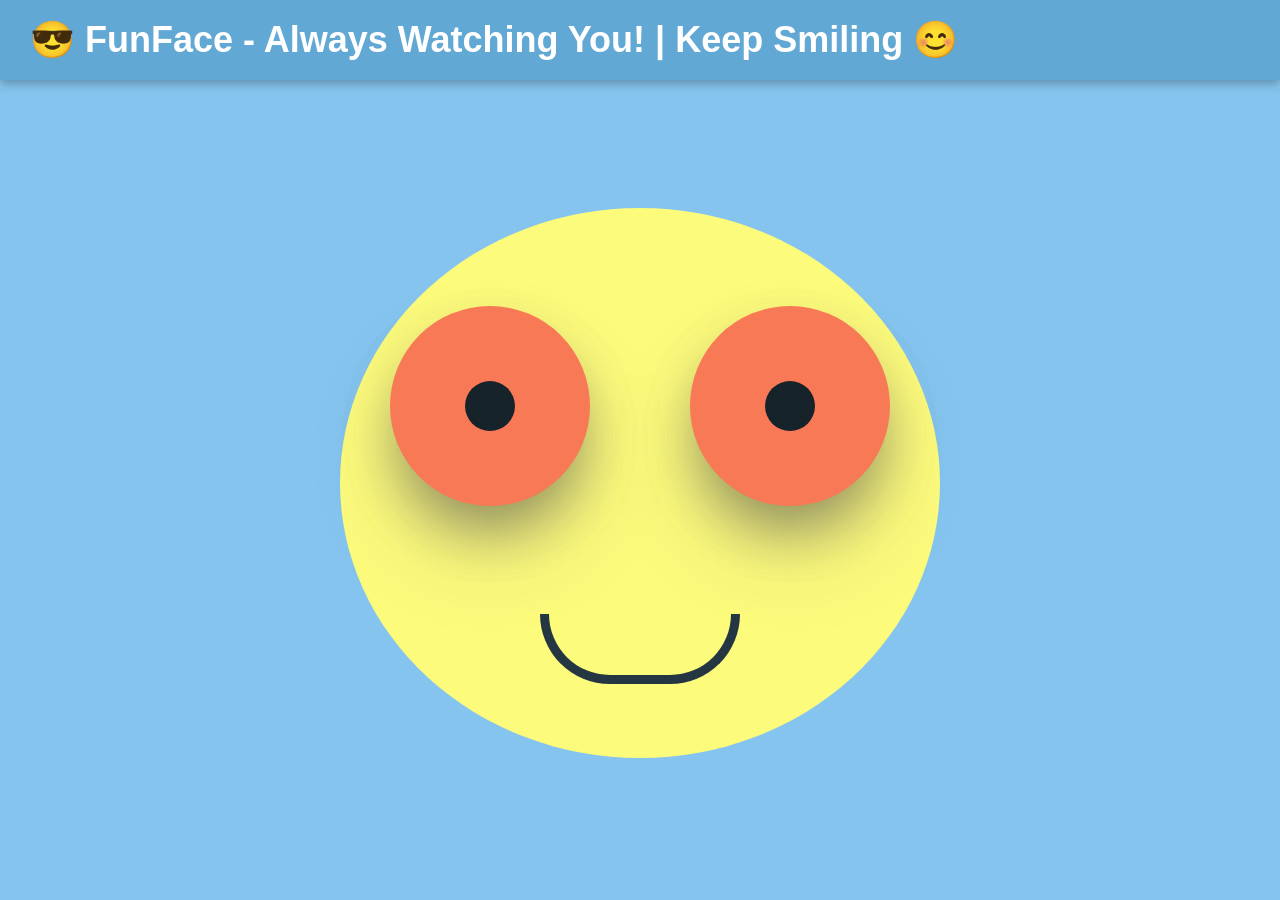
<file: Animated_Eyes_Follow_Mouse_Cursor/index.html>
<!DOCTYPE html>
<html lang="en">
<head>
  <meta charset="UTF-8" />
  <meta name="viewport" content="width=device-width, initial-scale=1.0"/>
  <title>Smiley Face</title>
  <link rel="stylesheet" href="style.css" />
</head>
<body>
  <nav class="navbar">
    <h1 class="logo">😎 FunFace - Always Watching You! | Keep Smiling 😊</h1>
  </nav>

  <div class="center-div">
    <div class="face">
      <div class="eyes">
        <div class="eye">
          <div class="pupil"></div>
        </div>
        <div class="eye">
          <div class="pupil"></div>
        </div>
      </div>
      <div class="smile"></div> <!-- smile added -->
    </div>
  </div>

  <script src="script.js"></script>
</body>
</html>
</file>
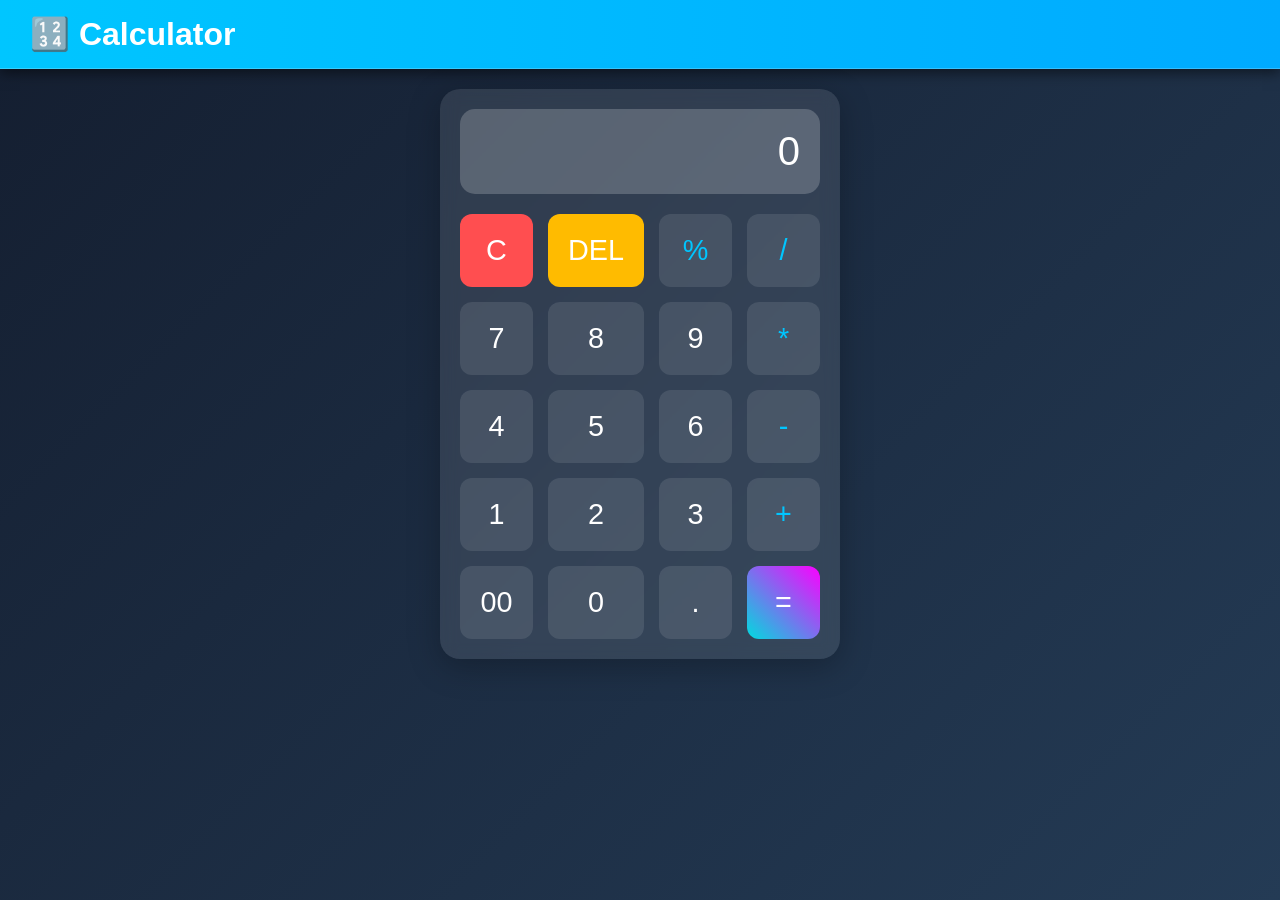
<file: Calculater/index.html>
<!DOCTYPE html>
<html lang="en">
<head>
  <meta charset="UTF-8">
  <meta name="viewport" content="width=device-width, initial-scale=1">
  <title>Ultra Pro++ Calculator</title>
  <link rel="stylesheet" href="style.css">
</head>
<body>

  <!-- Navbar Start -->
  <nav class="navbar">
    <div class="nav-content">
      <div class="logo">🔢 Calculator</div>
      <div class="hamburger" onclick="toggleMenu()">☰</div>
    </div>
    <!-- <div class="tagline typing-animation" id="tagline">
      Mathematics is not about numbers, equations, computations — it's about understanding!
    </div> -->
  </nav>
  <!-- Navbar End -->

  <div class="calculator">
    <div class="display" id="display">0</div>
    <div class="buttons">
      <button onclick="clearDisplay()" class="btn clear">C</button>
      <button onclick="deleteLast()" class="btn del">DEL</button>
      <button onclick="append('%')" class="btn operator">%</button>
      <button onclick="append('/')" class="btn operator">/</button>

      <button onclick="append('7')" class="btn">7</button>
      <button onclick="append('8')" class="btn">8</button>
      <button onclick="append('9')" class="btn">9</button>
      <button onclick="append('*')" class="btn operator">*</button>

      <button onclick="append('4')" class="btn">4</button>
      <button onclick="append('5')" class="btn">5</button>
      <button onclick="append('6')" class="btn">6</button>
      <button onclick="append('-')" class="btn operator">-</button>

      <button onclick="append('1')" class="btn">1</button>
      <button onclick="append('2')" class="btn">2</button>
      <button onclick="append('3')" class="btn">3</button>
      <button onclick="append('+')" class="btn operator">+</button>

      <button onclick="append('00')" class="btn">00</button>
      <button onclick="append('0')" class="btn">0</button>
      <button onclick="append('.')" class="btn">.</button>
      <button onclick="calculate()" class="btn equals">=</button>
    </div>
  </div>

<script src="script.js"></script>
</body>
</html>
</file>
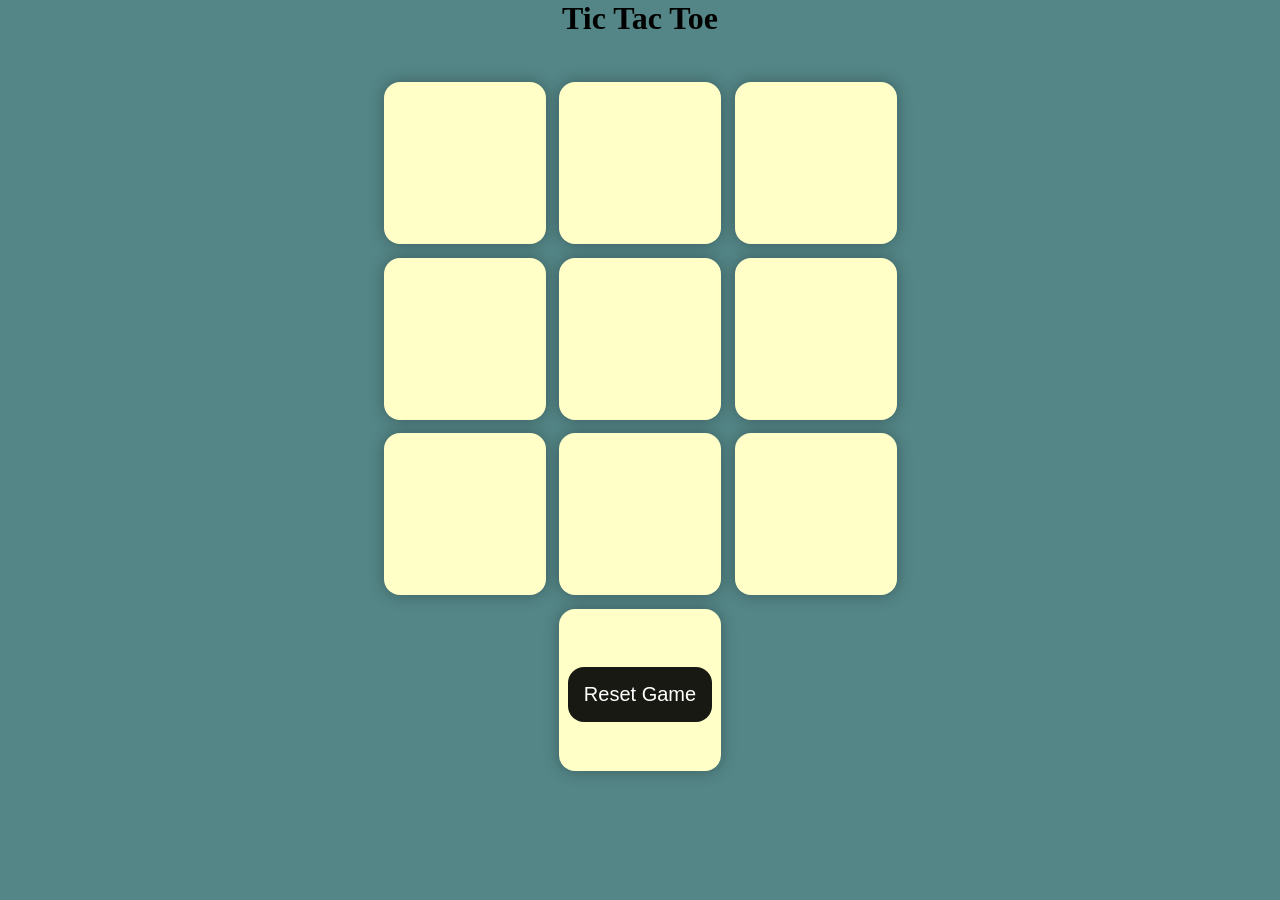
<file: TicTacToe/index.html>
<!DOCTYPE html>
<html lang="en">
  <head>
    <meta charset="UTF-8" />
    <meta name="viewport" content="width=device-width, initial-scale=1.0" />
    <title>Tic-Tac-Toe Game</title>
    <link rel="stylesheet" href="style.css" />
  </head>
  <body>
    <div class="msg-container hide">
      <p id="msg">Winner</p>
      <button id="new-btn">New Game</button>
    </div>
    <main>
      <h1>Tic Tac Toe</h1>
      <div class="container">
        <div class="game">
          <button class="box" title="Game Box"></button>
          <button class="box" title="Game Box"></button>
          <button class="box" title="Game Box"></button>
          <button class="box" title="Game Box"></button>
          <button class="box" title="Game Box"></button>
          <button class="box" title="Game Box"></button>
          <button class="box" title="Game Box"></button>
          <button class="box" title="Game Box"></button>
          <button class="box" title="Game Box"></button>
          <button class="box" title="Game Box"></button>
        </div>
      </div>
      <button id="reset-btn">Reset Game</button>
    </main>
    <script src="app.js"></script>
  </body>
</html>
</file>
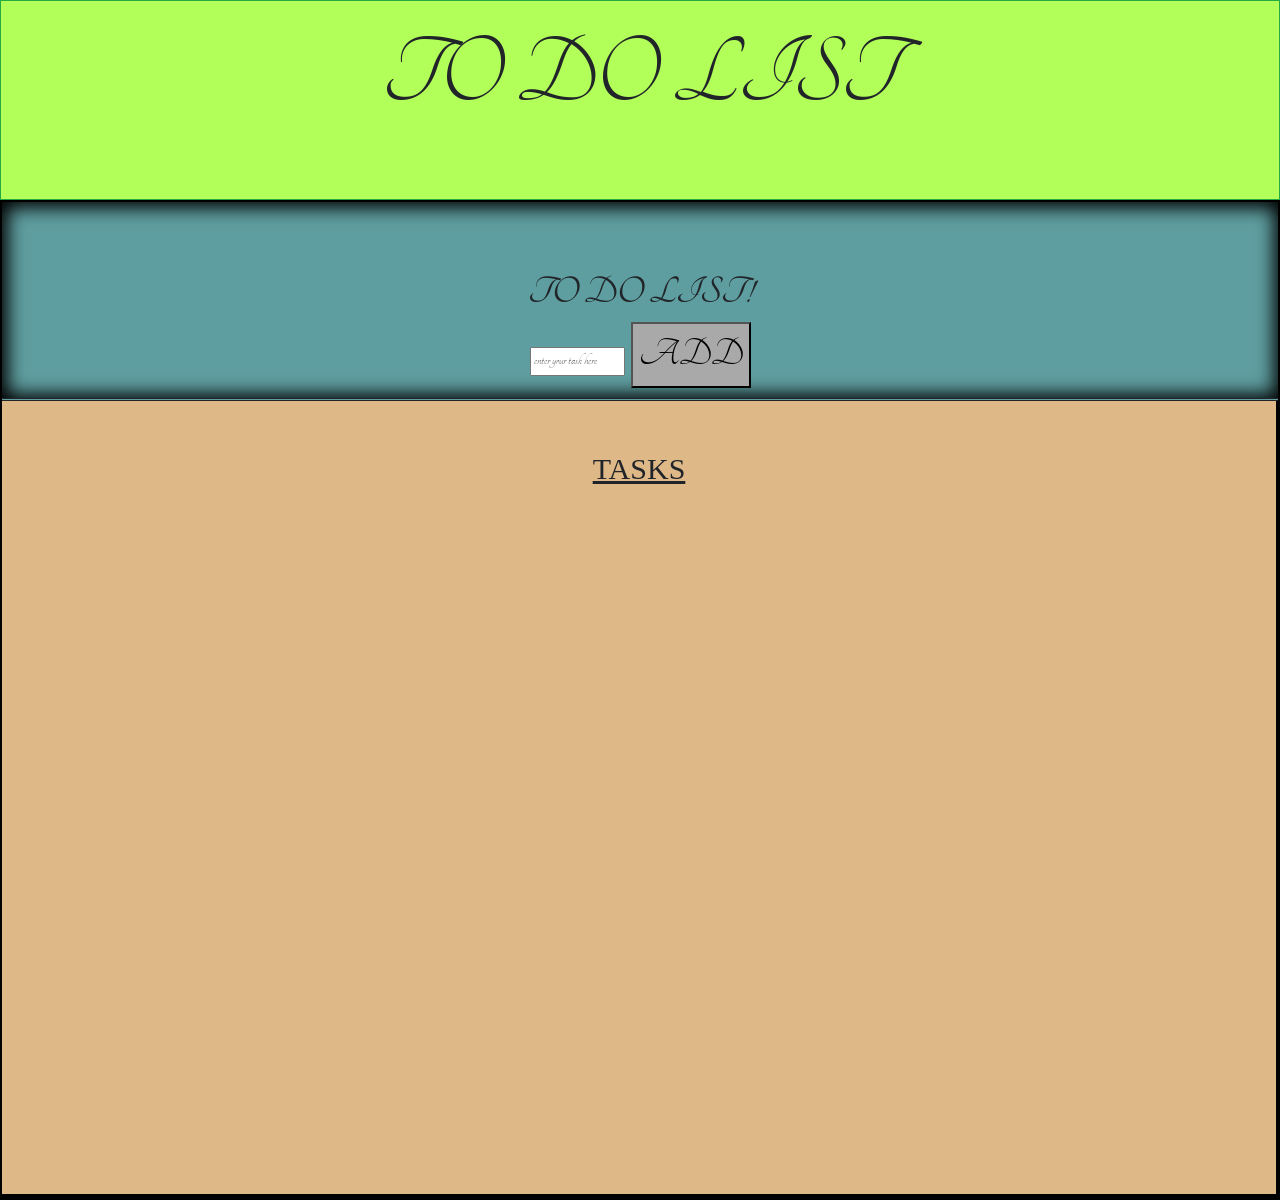
<file: ToDoList/index.html>
<!DOCTYPE html>
<html lang="en">
<head>
    <meta charset="UTF-8">
    <title>ToDoList</title>
    <meta name="viewport" content="width=device-width, initial-scale=1.0">
    <link href="ToDoList.css" rel="stylesheet">
    <link href="https://fonts.googleapis.com/css?family=Tangerine" rel="stylesheet">
    <link rel="stylesheet" href="https://stackpath.bootstrapcdn.com/bootstrap/4.1.0/css/bootstrap.min.css" integrity="sha384-9gVQ4dYFwwWSjIDZnLEWnxCjeSWFphJiwGPXr1jddIhOegiu1FwO5qRGvFXOdJZ4" crossorigin="anonymous">
    </head>
<body>
<div id ="heading" class="border border-success text-center shadow">TO DO LIST</div>
<div id="b-box">
    <div id="box1" style="font-weight:bolder"><br>TO DO LIST!<br>
        <input id="inp" style="font-size:15px"  type="text" placeholder="enter your task here">
        <button id="btn" style="background-color: darkgray">ADD</button>
    </div>
    <div id="box2"><br>TASKS</div>
    <div id="box3" style="list-style-type: none">


    </div>
</div>
</body>
<script src="ToDoList.js"></script>
</html>
<script src="https://code.jquery.com/jquery-3.3.1.slim.min.js" integrity="sha384-q8i/X+965DzO0rT7abK41JStQIAqVgRVzpbzo5smXKp4YfRvH+8abtTE1Pi6jizo" crossorigin="anonymous"></script>
<script src="https://cdnjs.cloudflare.com/ajax/libs/popper.js/1.14.0/umd/popper.min.js" integrity="sha384-cs/chFZiN24E4KMATLdqdvsezGxaGsi4hLGOzlXwp5UZB1LY//20VyM2taTB4QvJ" crossorigin="anonymous"></script>
<script src="https://stackpath.bootstrapcdn.com/bootstrap/4.1.0/js/bootstrap.min.js" integrity="sha384-uefMccjFJAIv6A+rW+L4AHf99KvxDjWSu1z9VI8SKNVmz4sk7buKt/6v9KI65qnm" crossorigin="anonymous"></script>
</file>
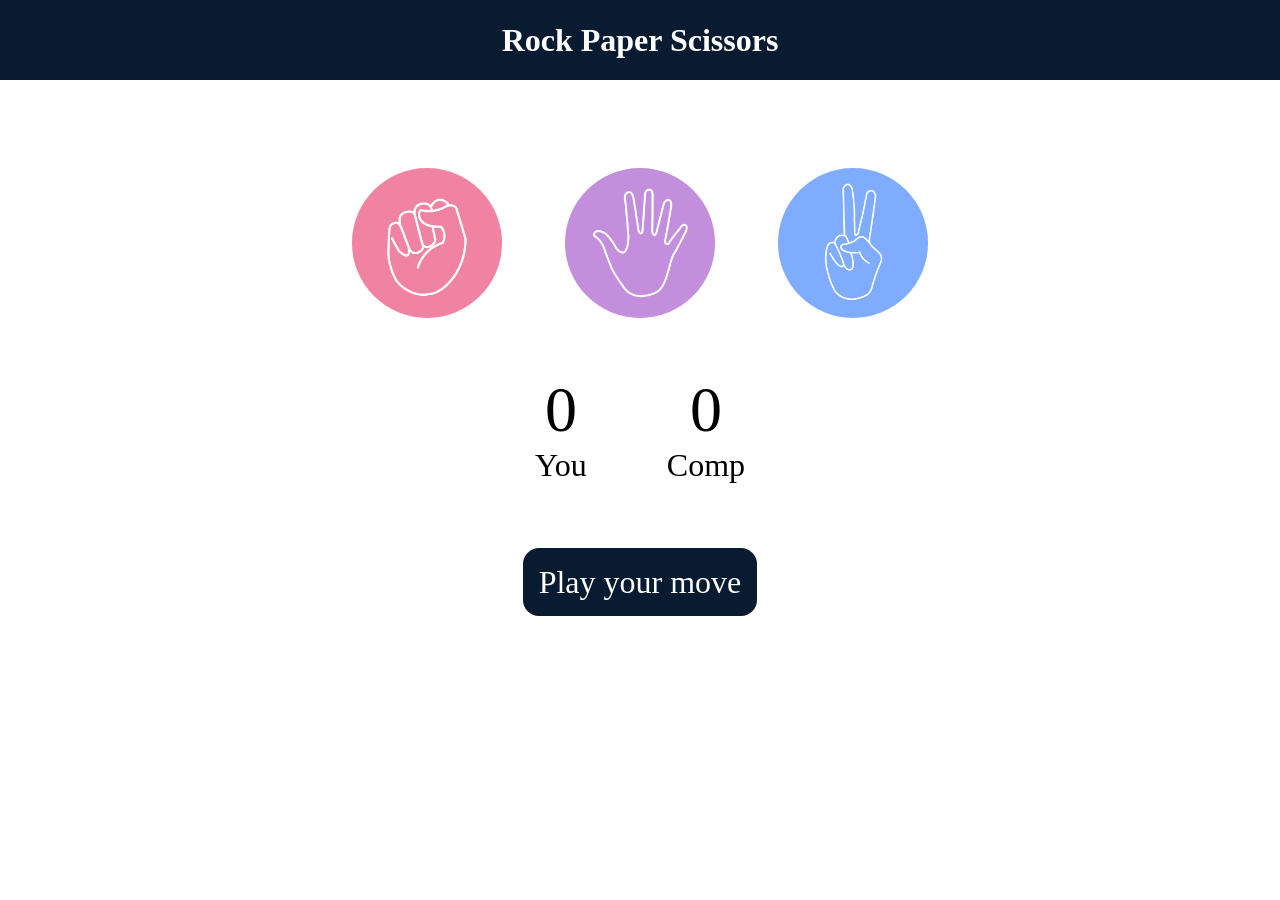
<file: StonePaperScissors/images/index.html>
<!DOCTYPE html>
<html lang="en">
  <head>
    <meta charset="UTF-8" />
    <meta name="viewport" content="width=device-width, initial-scale=1.0" />
    <title>Rock Paper Scissors Game</title>
    <link rel="stylesheet" href="style.css" />
  </head>
  <body>
    <h1>Rock Paper Scissors</h1>
    <div class="choices">
      <div class="choice" id="rock">
        <img src="./rock.png" alt="Rock" />
      </div>
      <div class="choice" id="paper">
        <img src="./paper.png" alt="Paper" />
      </div>
      <div class="choice" id="scissors">
        <img src="./scissors.png" alt="Scissors" />
      </div>
    </div>

    <div class="score-board">
      <div class="score">
        <p id="user-score">0</p>
        <p>You</p>
      </div>
      <div class="score">
        <p id="comp-score">0</p>
        <p>Comp</p>
      </div>
    </div>

    <div class="msg-container">
      <p id="msg">Play your move</p>
    </div>
    <script src="app.js"></script>
  </body>
</html>
</file>
<file: Animated_Eyes_Follow_Mouse_Cursor/style.css>
*{
    margin: 0%;
    padding: 0%;
    box-sizing: border-box;
}

body{
    padding-top: 65px;
    width: 100vw;
    height: 100vh;
    display: flex;
    justify-content: center;
    background: rgb(133,196,238);
}

.navbar {
    width: 100%;
    height: 80px;
    background-color: rgb(98, 168, 212);
    color: white;
    display: flex;
    align-items: center;
    padding-left: 30px;
    font-size: 1.5rem;
    font-family: 'Segoe UI', Tahoma, Geneva, Verdana, sans-serif;
    box-shadow: rgba(0, 0, 0, 0.3) 0px 3px 10px;
    position: fixed;
    top: 0;
    left: 0;
    z-index: 10;
}


.center-div{
    width: 100%;
    height: 100%;
    display: flex;
    justify-content: center;
    align-items: center;
}

.face{
    width: 600px;
    height: 550px;
    background: #fdfb7c;
    border-radius: 50%;
    display: flex;
    justify-content: space-around;
    align-items: center;
    flex-direction: column;
    box-shadow: #fdfb7c;
}
.smile {
    width: 200px;
    height: 70px;
    border: 9px solid rgb(35, 54, 66);
    border-top: none;
    border-radius: 0 0 100px 100px;
    background: transparent;
    margin-bottom: 65px;
}


.eyes{  
    width: inherit;
    height: 380px;
    display: flex;
    justify-content: space-around;
    align-items: center;
    
}

.eye{
    width: 200px;
    height: 200px;
    background: #f87956;
    border-radius: 50%;
    display: flex;
    justify-content: space-around;
    align-items: center;
    box-shadow: rgba(50,50,93,0.25) 0px 50px 100px -20px, rgba(0, 0, 0, 0.3) 0px 30px 60px -12px,
                rgba(162, 162, 162, 0.3) 0px 30px 60px -12px;
    overflow: hidden
}

.pupil{
    width: 50px;
    height: 50px;
    background: rgb(23, 35, 43);
    border-radius: 50%;        
    box-shadow:rgba(0, 0, 0, 0.1) 0px 10px 50;
    position: relative;
}
</file>
<file: Calculater/style.css>
/* Reset */
* {
    margin: 0;
    padding: 0;
    box-sizing: border-box;
  }
  
  body {
    min-height: 100vh;
    background: linear-gradient(135deg, #141e30, #243b55);
    display: flex;
    flex-direction: column;
    align-items: center;
    font-family: 'Poppins', sans-serif;
  }
  
  /* Navbar */
  .navbar {
    width: 100%;
    background: linear-gradient(270deg, #00c6ff, #0072ff, #00c6ff);
    background-size: 600% 600%;
    animation: gradientAnimation 10s ease infinite;
    padding: 15px 30px;
    color: #ffffff;
    display: flex;
    flex-direction: column;
    align-items: center;
    margin-bottom: 20px;
    box-shadow: 0px 4px 12px rgba(0,0,0,0.5);
    border-bottom: 1px solid rgba(255,255,255,0.2);
    position: relative;
  }
  
  @keyframes gradientAnimation {
    0% {background-position: 0% 50%;}
    50% {background-position: 100% 50%;}
    100% {background-position: 0% 50%;}
  }
  
  .nav-content {
    width: 100%;
    display: flex;
    justify-content: space-between;
    align-items: center;
  }
  
  .logo {
    font-size: 2rem;
    font-weight: bold;
  }
  
  .hamburger {
    font-size: 2rem;
    cursor: pointer;
    display: none;
  }
  
  .typing-animation {
    margin-top: 8px;
    font-size: 1rem;
    color: #f0f0f0;
    overflow: hidden;
    white-space: nowrap;
    border-right: 3px solid #fff;
    width: 0;
    animation: typing 6s steps(70, end) infinite alternate;
  }
  
  @keyframes typing {
    from { width: 0 }
    to { width: 100% }
  }
  
  /* Calculator */
  .calculator {
    background: rgba(255, 255, 255, 0.1);
    padding: 20px;
    border-radius: 20px;
    box-shadow: 0 8px 32px rgba(0, 0, 0, 0.25);
    -webkit-backdrop-filter: blur(8px);
    backdrop-filter: blur(8px);
    max-width: 400px;
    width: 90%;
  }
  
  .display {
    background: rgba(255, 255, 255, 0.2);
    color: white;
    font-size: 2.5rem;
    text-align: right;
    padding: 20px;
    border-radius: 15px;
    margin-bottom: 20px;
    overflow-x: auto;
  }
  
  .buttons {
    display: grid;
    grid-template-columns: repeat(4, 1fr);
    gap: 15px;
  }
  
  .btn {
    background: rgba(255, 255, 255, 0.1);
    border: none;
    color: white;
    font-size: 1.8rem;
    padding: 20px;
    border-radius: 12px;
    cursor: pointer;
    transition: all 0.3s;
  }
  
  .btn:hover {
    background: rgba(255, 255, 255, 0.3);
    transform: scale(1.05);
  }
  
  .operator {
    color: #00c6ff;
  }
  
  .equals {
    background: linear-gradient(45deg, #00dbde, #fc00ff);
    color: white;
  }
  
  .clear {
    background: #ff4e50;
    color: white;
  }
  
  .del {
    background: #ffbb00;
    color: white;
  }
  
  /* Responsive */
  @media (max-width: 600px) {
    .hamburger {
      display: block;
    }
  
    .typing-animation {
      font-size: 0.8rem;
    }
  
    .display {
      font-size: 2rem;
    }
  
    .btn {
      font-size: 1.5rem;
      padding: 15px;
    }
  }
</file>
<file: TicTacToe/style.css>
* {
    margin: 0;
    padding: 0;
  }
  
  body {
    background-color: #548687;
    text-align: center;
  }
  
  .container {
    height: 70vh;
    display: flex;
  
    justify-content: center;
    align-items: center;
  }
  
  .game {
    height: 60vmin;
    width: 60vmin;
    display: flex;
    flex-wrap: wrap;
    justify-content: center;
    align-items: center;
    gap: 1.5vmin;
  }
  
  .box {
    height: 18vmin;
    width: 18vmin;
    border-radius: 1rem;
    border: none;
    box-shadow: 0 0 1rem rgba(0, 0, 0, 0.3);
    font-size: 8vmin;
    color: #b0413e;
    background-color: #ffffc7;
  }
  
  #reset-btn {
    padding: 1rem;
    font-size: 1.25rem;
    background-color: #191913;
    color: #fff;
    border-radius: 1rem;
    border: none;
  }
  
  #new-btn {
    padding: 1rem;
    font-size: 1.25rem;
    background-color: #191913;
    color: #fff;
    border-radius: 1rem;
    border: none;
  }
  
  #msg {
    color: #ffffc7;
    font-size: 5vmin;
  }
  
  .msg-container {
    height: 100vmin;
    display: flex;
    justify-content: center;
    align-items: center;
    flex-direction: column;
    gap: 4rem;
  }
  
  .hide {
    display: none;
  }
</file>
<file: ToDoList/ToDoList.css>
#heading {
    height:2em;
    font-size:100px;
    background-color: #B2FF59;
    font-family: 'Tangerine', cursive;
}

#b-box{
    margin:0 auto;
    width:100%;
    height:1000px;
    border:2px solid black;
    border-top-style:double;
}
#box1{width:100%;box-shadow: inset 1px 1px 18px 5px black;
    height:20%;
    margin:0 auto;
    background-color:cadetblue;
    text-align:center;
    font-size:40px;
    font-family: 'Tangerine', cursive;

    border-bottom-style:double;
}
#box2{text-align:center;
    margin:0 auto;
    font-family: Pristina;
    background-color:  burlywood;
    text-decoration: underline;
    border-right:2px solid black;


    width:100%;
    height:10%;
    font-size:30px;

}
#box3{
    font-family:Book Antiqua;
    font-size:20px;
    width:100%;
    height:70%;
    text-align:center;
    margin:0 auto;
    background-color: burlywood;
    border-right:2px solid black;

    border-bottom:4px solid black;

}
h1{  font-size: 20px;
    text-align: center;
}
</file>
<file: StonePaperScissors/images/style.css>
* {
    margin: 0;
    padding: 0;
    text-align: center;
  }
  
  h1 {
    background-color: #081b31;
    color: #fff;
    height: 5rem;
    line-height: 5rem;
  }
  
  .choice {
    height: 165px;
    width: 165px;
    border-radius: 50%;
    display: flex;
    justify-content: center;
    align-items: center;
  }
  
  .choice:hover {
    cursor: pointer;
    background-color: #081b31;
  }
  
  img {
    height: 150px;
    width: 150px;
    object-fit: cover;
    border-radius: 50%;
  }
  
  .choices {
    display: flex;
    justify-content: center;
    align-items: center;
    gap: 3rem;
    margin-top: 5rem;
  }
  
  .score-board {
    display: flex;
    justify-content: center;
    align-items: center;
    font-size: 2rem;
    margin-top: 3rem;
    gap: 5rem;
  }
  
  #user-score,
  #comp-score {
    font-size: 4rem;
  }
  
  .msg-container {
    margin-top: 5rem;
  }
  
  #msg {
    background-color: #081b31;
    color: #fff;
    font-size: 2rem;
    display: inline;
    padding: 1rem;
    border-radius: 1rem;
  }
</file>
